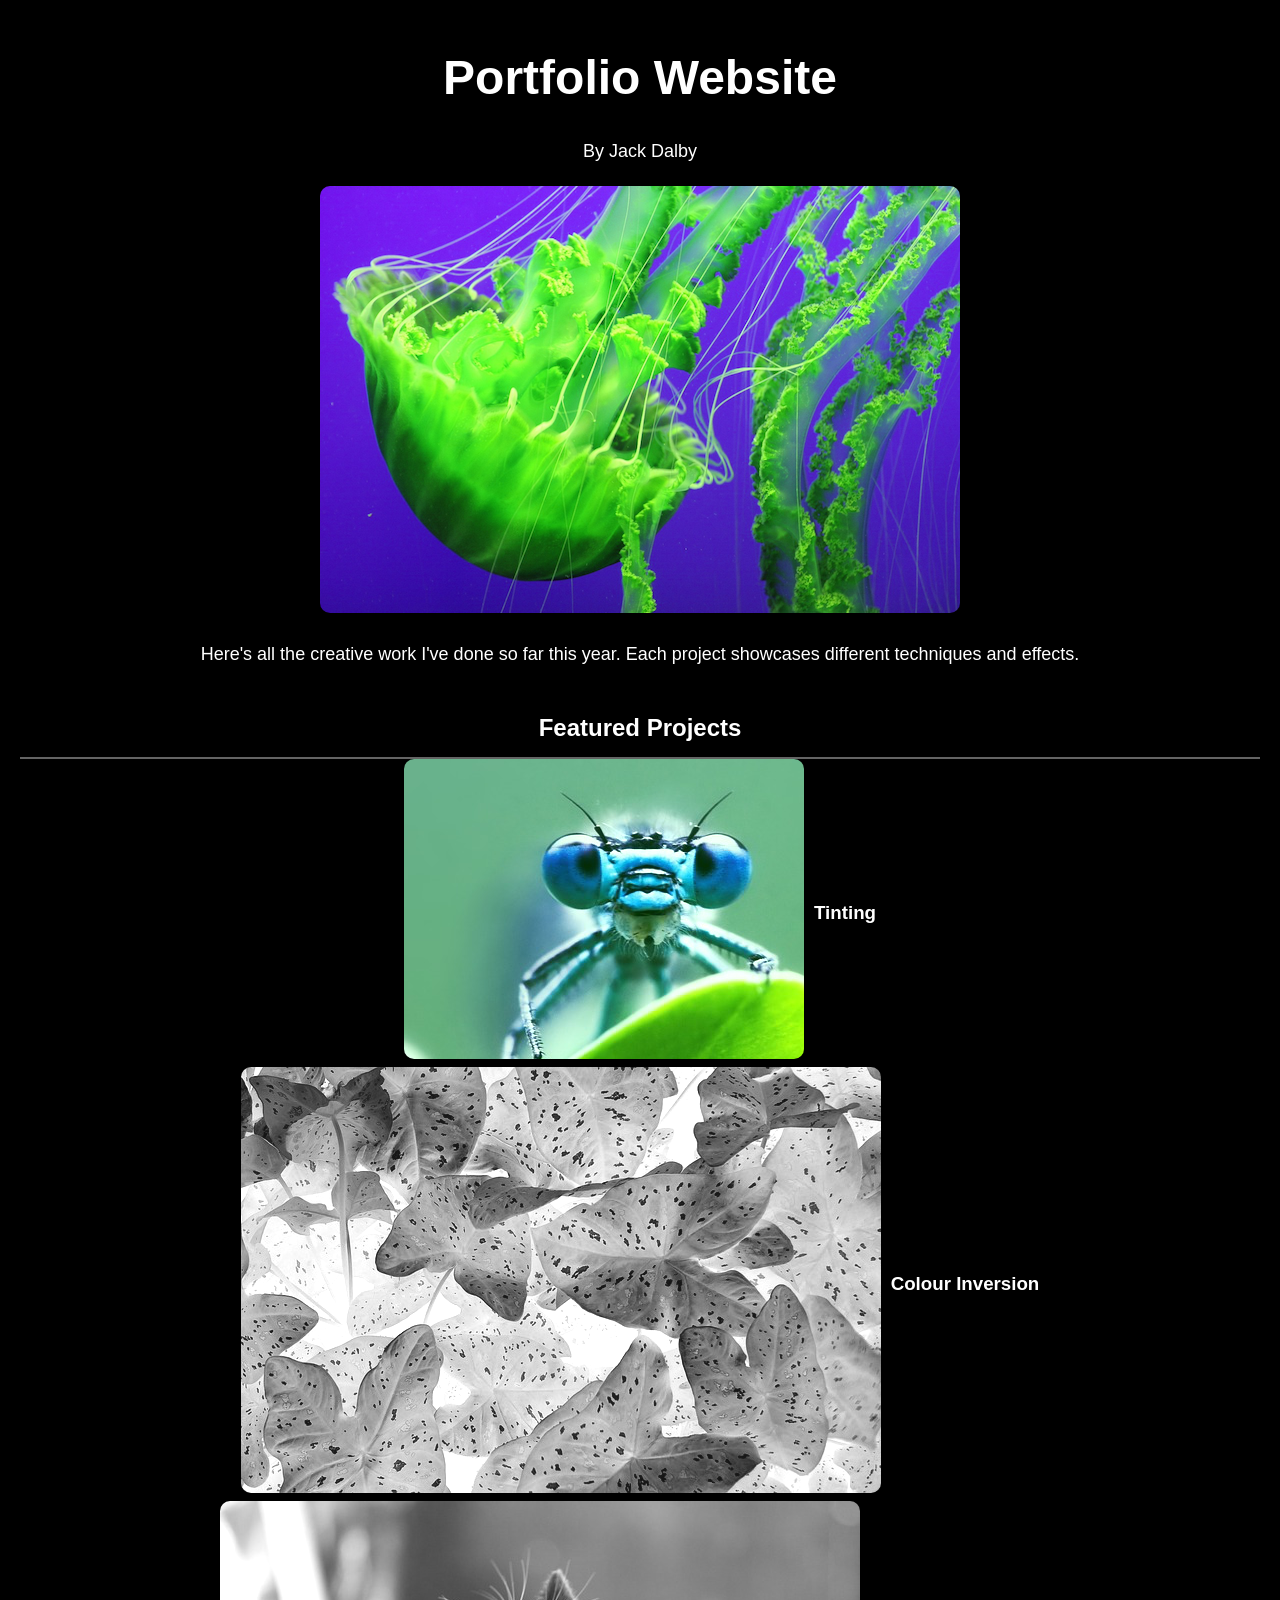
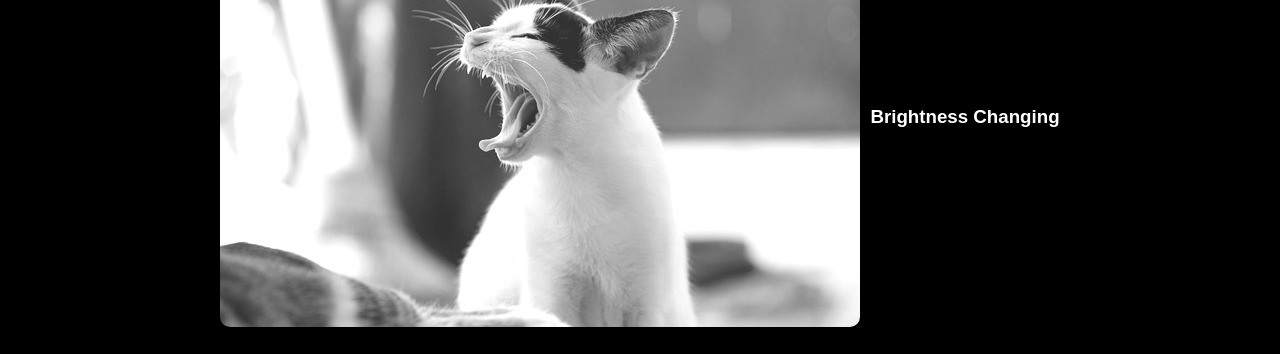
<file: index.html>
<!DOCTYPE html>
<html lang="en">
  <head>
    <meta charset="UTF-8">
    <meta name="viewport" content="width=device-width, initial-scale=1.0">
    <title>Jack Dalby - Portfolio</title>
    <link href="style.css" rel="stylesheet" type="text/css">
  </head>
  <body>
    <header>
      <div>
        <h1>Portfolio Website</h1>
        <p class="subtitle">By Jack Dalby</p>
      </div>
      <img src="images/madness_jellyfish.png" alt="Madness Jellyfish">
    </header>

    <main class="container">
      <section class="intro">
        <p>Here's all the creative work I've done so far this year. Each project showcases different techniques and effects.</p>
      </section>

      <section class="projects">
        <h2>Featured Projects</h2>
        <div class="project-grid">
          <a href="Tinting.html" class="project-card">
            <div class="project-image">
              <img src="images/tinting/tint_dragonfly.png" alt="Tinting">
            </div>
            <div class="project-info">
              <h3>Tinting</h3>
            </div>
          </a>

          <a href="Colour-inversion.html" class="project-card">
            <div class="project-image">
              <img src="images/inversion/inverted-leaves.png" alt="Colour inversion">
            </div>
            <div class="project-info">
              <h3>Colour Inversion</h3>
            </div>
          </a>

          <a href="Brightness-Changing.html" class="project-card">
            <div class="project-image">
              <img src="images/brightness/bright_cat.png" alt="Brightness changing">
            </div>
            <div class="project-info">
              <h3>Brightness Changing</h3>
            </div>
          </a>
        </div>
      </section>
    </main>
  </body>
</html>
</file>
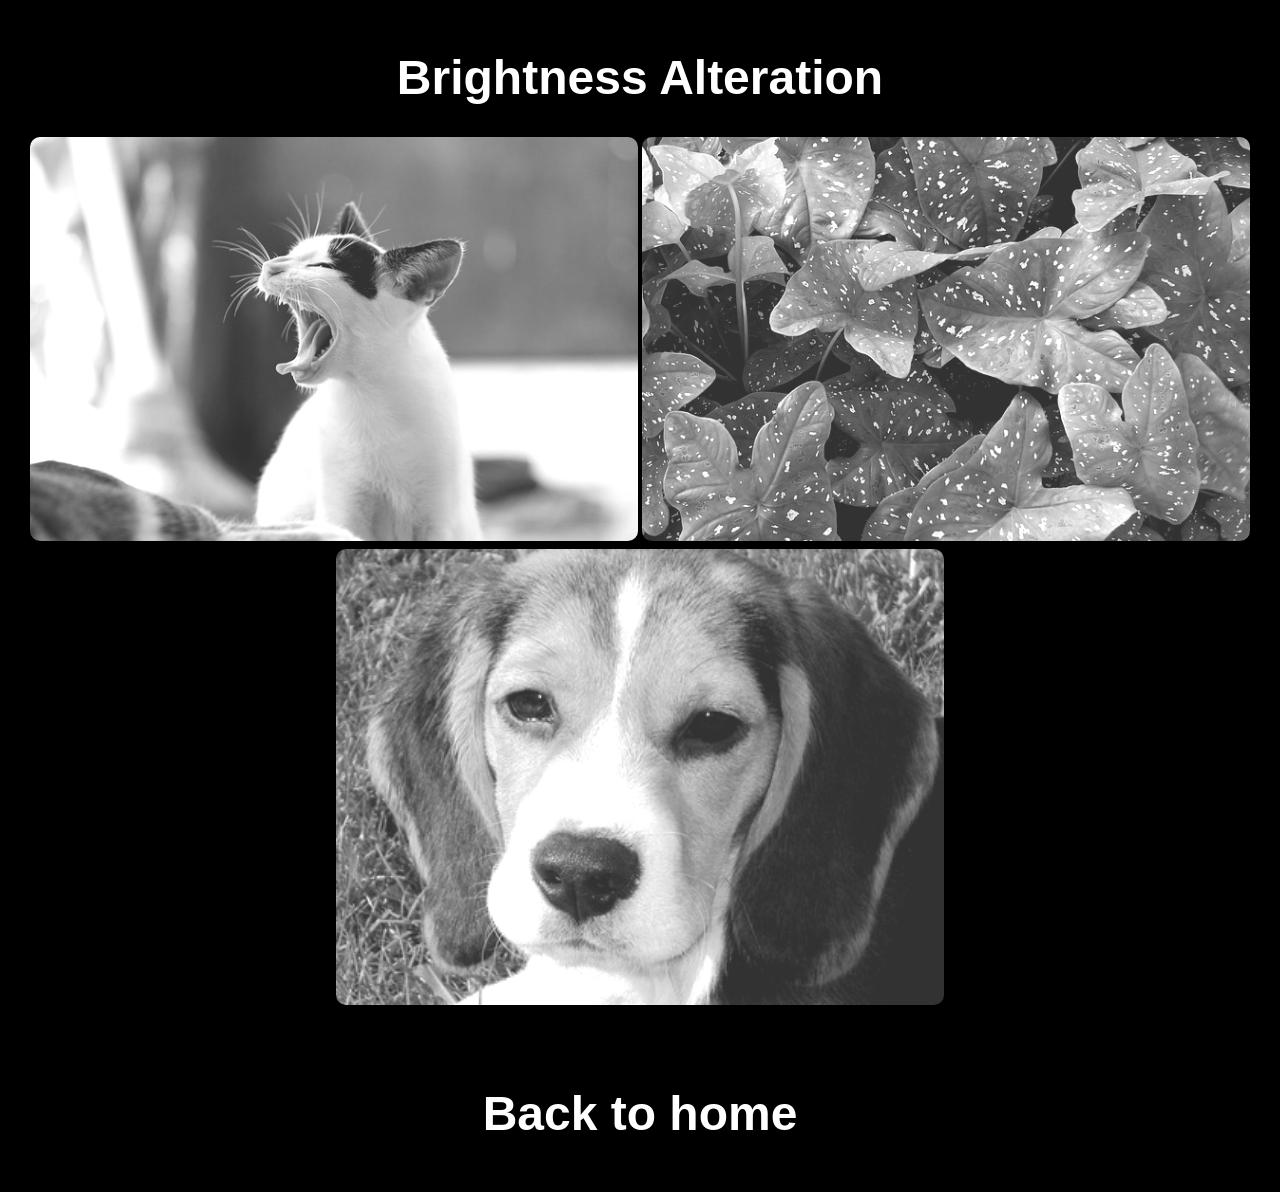
<file: Brightness-Changing.html>
<html>
  <head>
    <title>Jack Dalby - Portfolio Website</title>
    <link href="style.css" rel="stylesheet" type="text/css">
  </head>
  <body>
    <div>
      <a href="index.html" class="home-link">
        <h1>
          <strong>Brightness Alteration</strong><br>
        </h1>
      </a>
      <img src="images/brightness/bright_cat.png" width=49% alt="Brightness Changing">
      <img src="images/brightness/bright_leaves.png" width=49% alt="Brightness Changing">
      <img src="images/brightness/bright_beagle.png" width=49% alt="Brightness Changing">
      <br>
      <br>
      <br>
      <a href="index.html">
        <h1>
          <strong>Back to home</strong>
        </h1>
      </a>
    </div>
  </body>
</html>
</file>
<file: style.css>
* {
  margin: 0;
  padding: 0;
  box-sizing: border-box;
}

body {
  background-color: rgb(0, 0, 0);
  font-family: 'Segoe UI', Tahoma, Geneva, Verdana, sans-serif;
  color: #e0e0e0;
  line-height: 1.6;
  text-align: center;
  padding: 20px;
}

h1 {
  color: rgb(255, 255, 255);
  font-size: 48px;
  margin: 20px 0;
}

p {
  color: rgb(255, 255, 255);
  font-size: 18px;
  line-height: 1.6;
  margin: 20px 0;
}

img {
  border-radius: 10px;
  transition: transform 0.3s ease;
  max-width: 100%;
  height: auto;
}

img:hover {
  transform: scale(1.05);
}

h2 {
  color: rgb(255, 255, 255);
  margin-top: 40px;
  border-bottom: 2px solid rgb(100, 100, 100);
  padding-bottom: 10px;
}

ul {
  list-style: none;
  padding: 0;
  margin: 30px 0;
}

li {
  margin: 20px 0;
  padding: 15px;
  border-radius: 8px;
  background-color: rgb(20, 20, 20);
  transition: background-color 0.3s ease;
}

li:hover {
  background-color: rgb(40, 40, 40);
}

a {
  color: rgb(255, 255, 255);
  font-weight: bold;
  text-decoration: none;
  display: flex;
  align-items: center;
  justify-content: center;
  gap: 10px;}

a:hover {
  color: rgb(150, 200, 255);
}
</file>
